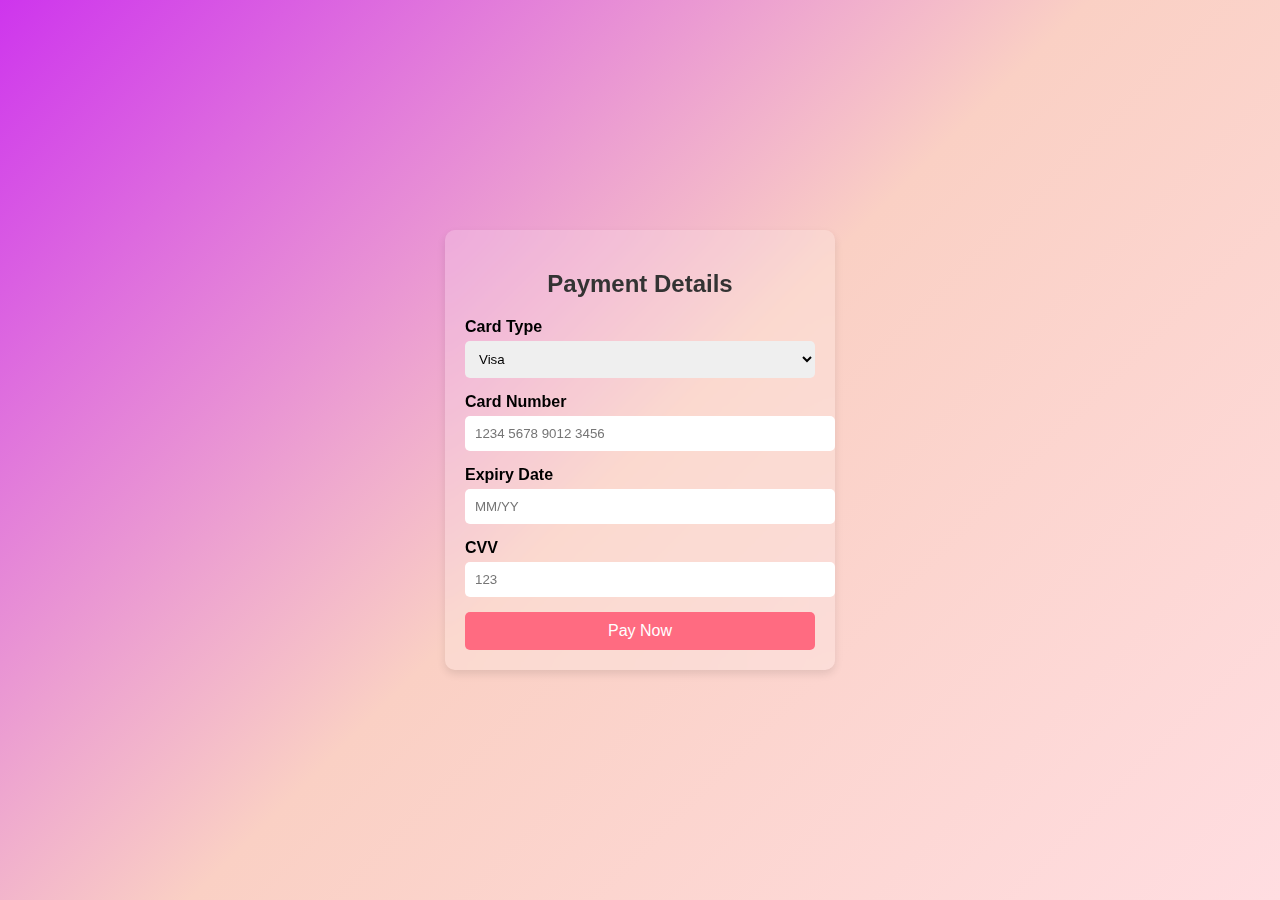
<file: Client/payment.html>
<!DOCTYPE html>
<html lang="en">
<head>
    <meta charset="UTF-8">
    <meta name="viewport" content="width=device-width, initial-scale=1.0">
    <title>Payment Page</title>
    <style>
        body {
            font-family: Arial, sans-serif;
    background: linear-gradient(135deg, #ce35ed, #fad0c4, #ffdde1);

            display: flex;
            justify-content: center;
            align-items: center;
            height: 100vh;
            margin: 0;
        }
        .payment-container {
            background: rgba(255, 255, 255, 0.2);
            padding: 20px;
            border-radius: 10px;
            box-shadow: 0 4px 8px rgba(0, 0, 0, 0.1);
            backdrop-filter: blur(10px);
            width: 350px;
        }
        .payment-container h2 {
            text-align: center;
            color: #333;
        }
        .form-group {
            margin-bottom: 15px;
        }
        .form-group label {
            display: block;
            font-weight: bold;
            margin-bottom: 5px;
        }
        .form-group input, .form-group select {
            width: 100%;
            padding: 10px;
            border: none;
            border-radius: 5px;
        }
        .payment-button {
            width: 100%;
            padding: 10px;
            background: #ff6b81;
            color: white;
            border: none;
            border-radius: 5px;
            cursor: pointer;
            font-size: 16px;
        }
        .payment-button:hover {
            background: #ff4757;
        }
    </style>
</head>
<body>
    <div class="payment-container">
        <h2>Payment Details</h2>
        <form>
            <div class="form-group">
                <label for="card-type">Card Type</label>
                <select id="card-type">
                    <option value="visa">Visa</option>
                    <option value="mastercard">MasterCard</option>
                    <option value="amex">American Express</option>
                    <option value="paypal">PayPal</option>
                </select>
            </div>
            <div class="form-group">
                <label for="card-number">Card Number</label>
                <input type="text" id="card-number" placeholder="1234 5678 9012 3456">
            </div>
            <div class="form-group">
                <label for="expiry-date">Expiry Date</label>
                <input type="text" id="expiry-date" placeholder="MM/YY">
            </div>
            <div class="form-group">
                <label for="cvv">CVV</label>
                <input type="text" id="cvv" placeholder="123">
            </div>
            <button type="submit" class="payment-button">Pay Now</button>
        </form>
    </div>
</body>
</html>
</file>
